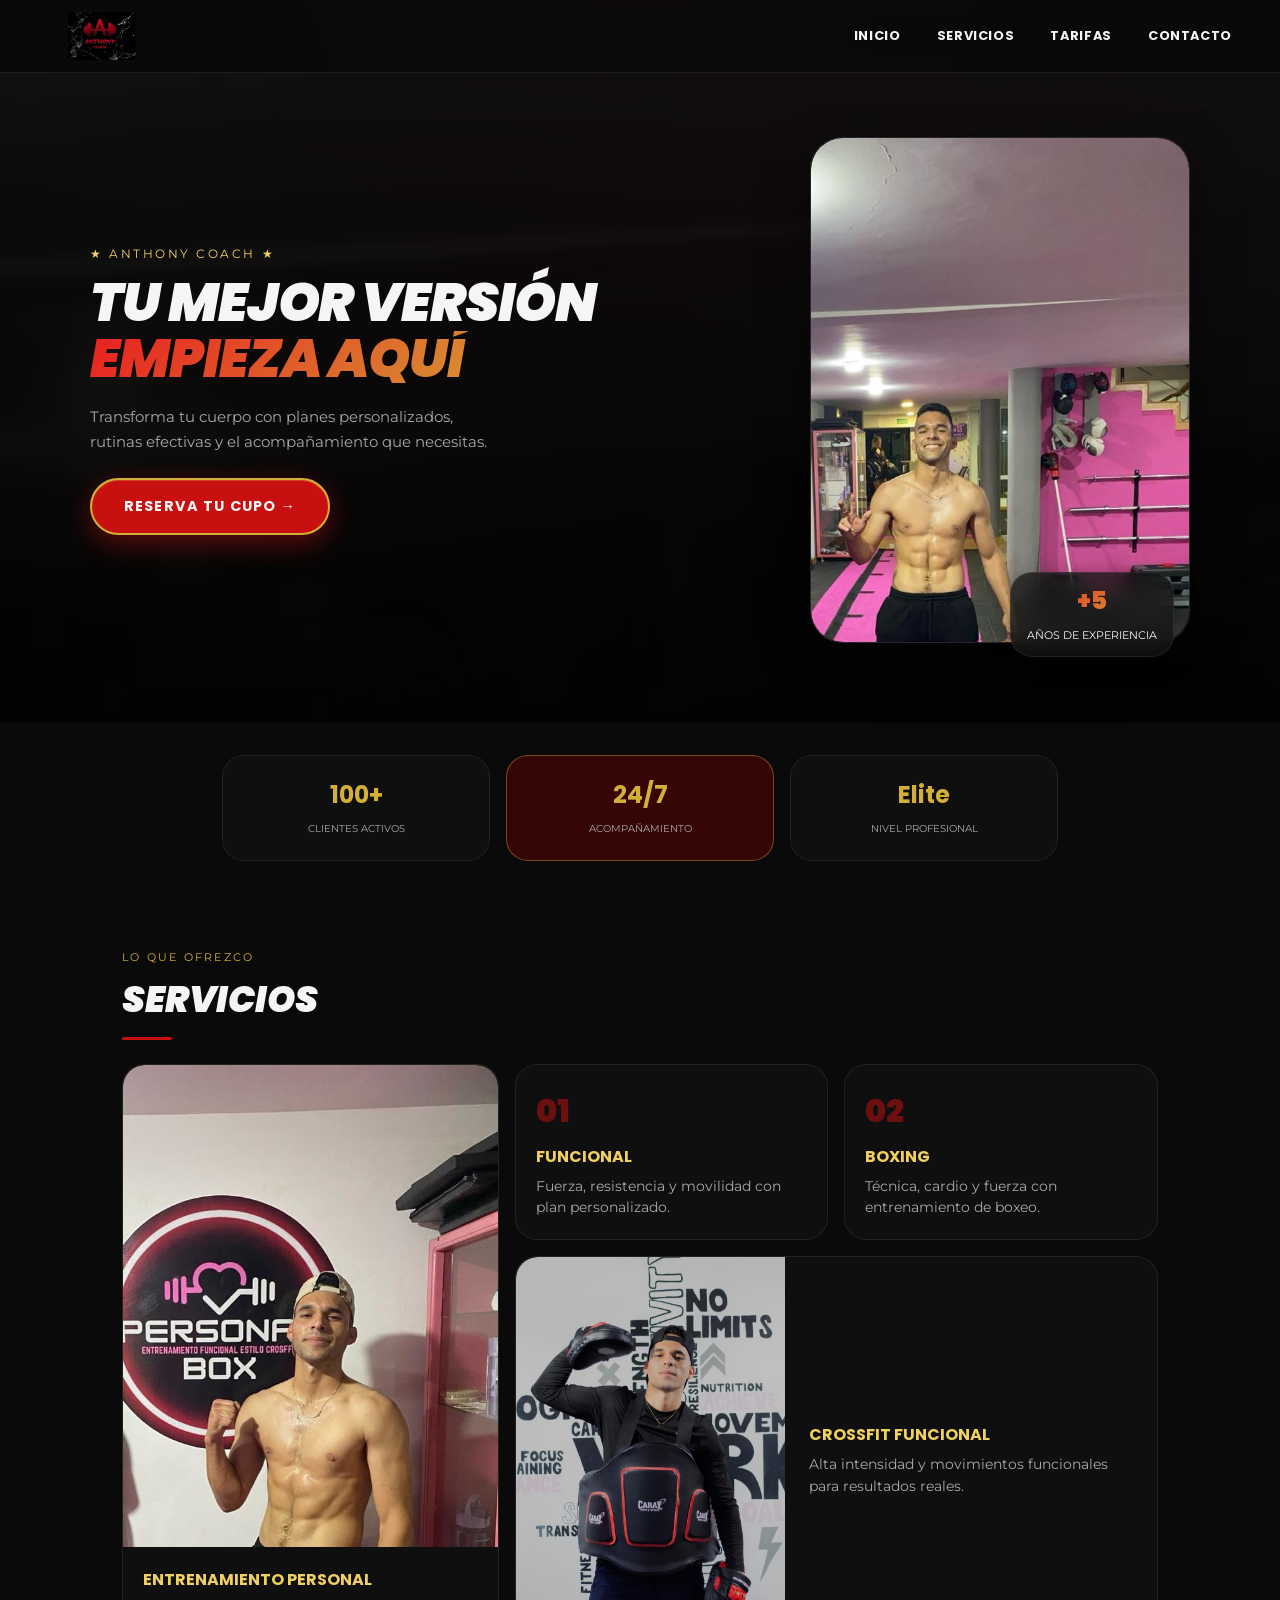
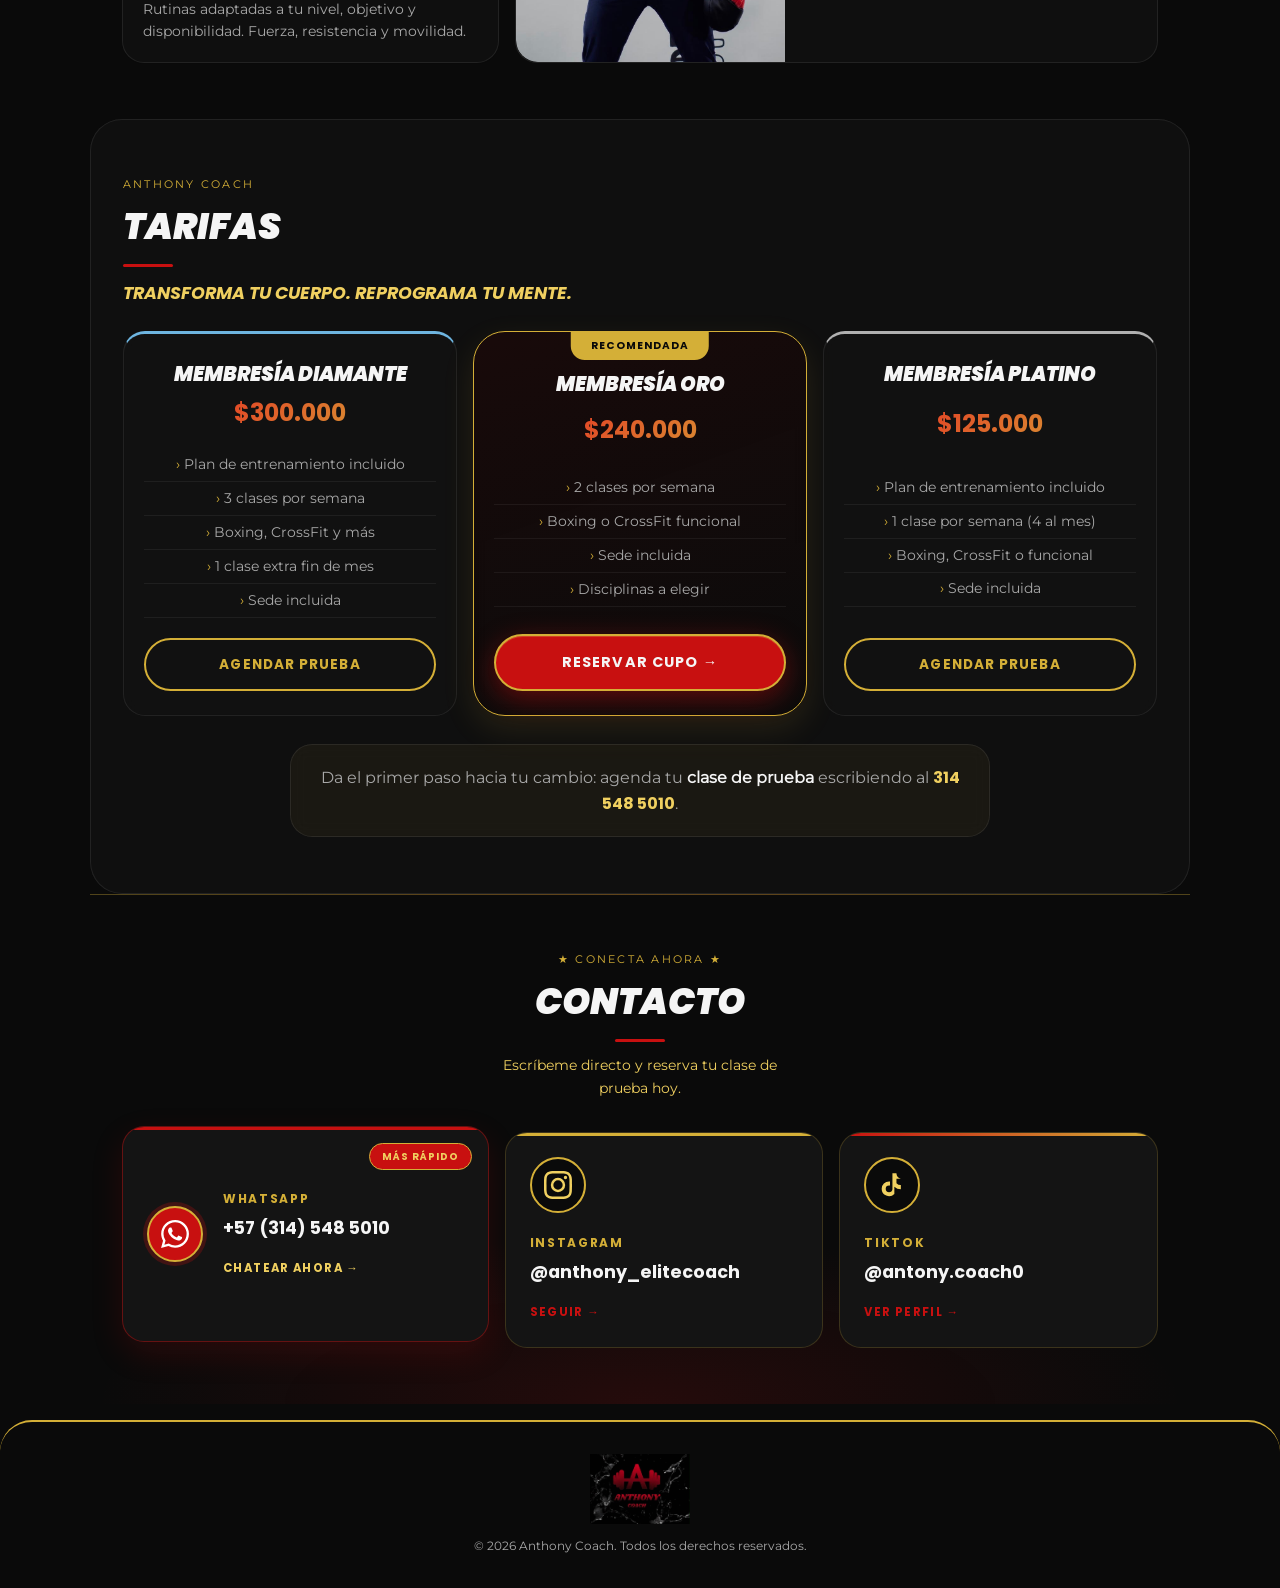
<file: Antony/Antony/index.html>
<!--
  Integrantes del grupo: [Agregar nombres aquí]
-->
<!DOCTYPE html>
<html lang="es">
<head>
  <meta charset="UTF-8">
  <meta name="viewport" content="width=device-width, initial-scale=1.0">
  <title>Anthony Coach | Entrenamiento Personal</title>
  <link rel="stylesheet" href="css/fonts.css">
  <link rel="stylesheet" href="css/styles.css">
  <link rel="stylesheet" href="css/tablet.css">
  <link rel="stylesheet" href="css/mobile.css">
</head>
<body>

  <header class="site-header">
    <a href="#inicio" class="brand">
      <img src="imgs/logo-anthony.jpeg" alt="Anthony Coach" class="brand-logo">
    </a>
    <button class="menu-btn" id="menuBtn" type="button" aria-label="Abrir menú" aria-expanded="false">
      <span></span>
      <span></span>
      <span></span>
    </button>
    <nav class="main-nav" id="mainNav">
      <a href="#inicio">Inicio</a>
      <a href="#servicios">Servicios</a>
      <a href="#planes">Tarifas</a>
      <a href="#contacto">Contacto</a>
    </nav>
  </header>

  <main>

    <section class="hero" id="inicio">
      <div class="hero-bg" aria-hidden="true"></div>
      <div class="hero-wrap">
      <div class="hero-content">
        <p class="hero-tag">★ Anthony Coach ★</p>
        <h1>Tu mejor versión <span>empieza aquí</span></h1>
        <p class="hero-text">Transforma tu cuerpo con planes personalizados, rutinas efectivas y el acompañamiento que necesitas.</p>
        <a class="btn btn-primary btn-reserva" href="https://wa.me/573145485010" target="_blank" rel="noopener">Reserva tu cupo →</a>
      </div>
      <div class="hero-visual">
        <div class="hero-frame">
          <div class="media-crop media-crop--hero">
            <img src="imgs/coach-hero.jpeg" alt="Anthony Coach entrenando" class="hero-img">
          </div>
        </div>
        <div class="hero-badge">
          <strong>+5</strong>
          <span>años de experiencia</span>
        </div>
      </div>
      </div>
    </section>

    <section class="stats">
      <article class="stat-box">
        <strong>100+</strong>
        <span>Clientes activos</span>
      </article>
      <article class="stat-box stat-box--accent">
        <strong>24/7</strong>
        <span>Acompañamiento</span>
      </article>
      <article class="stat-box">
        <strong>Elite</strong>
        <span>Nivel profesional</span>
      </article>
    </section>

    <section class="section" id="servicios">
      <div class="section-head">
        <p class="section-label">Lo que ofrezco</p>
        <h2>Servicios</h2>
      </div>
      <div class="bento-grid">
        <article class="bento-card bento-card--large">
          <div class="media-crop media-crop--gym">
            <img src="imgs/coach-gym.jpeg" alt="Entrenamiento en gimnasio">
          </div>
          <div class="bento-info">
            <h3>Entrenamiento personal</h3>
            <p>Rutinas adaptadas a tu nivel, objetivo y disponibilidad. Fuerza, resistencia y movilidad.</p>
          </div>
        </article>
        <article class="bento-card">
          <div class="bento-icon">01</div>
          <h3>Funcional</h3>
          <p>Fuerza, resistencia y movilidad con plan personalizado.</p>
        </article>
        <article class="bento-card">
          <div class="bento-icon">02</div>
          <h3>Boxing</h3>
          <p>Técnica, cardio y fuerza con entrenamiento de boxeo.</p>
        </article>
        <article class="bento-card bento-card--wide">
          <div class="media-crop media-crop--boxing">
            <img src="imgs/coach-boxing.jpeg" alt="Coach con equipo de boxeo" class="bento-img-side">
          </div>
          <div class="bento-info">
            <h3>CrossFit funcional</h3>
            <p>Alta intensidad y movimientos funcionales para resultados reales.</p>
          </div>
        </article>
      </div>
    </section>

    <section class="section section--dark" id="planes">
      <div class="section-head">
        <p class="section-label">Anthony Coach</p>
        <h2>Tarifas</h2>
        <p class="plans-slogan">Transforma tu cuerpo. Reprograma tu mente.</p>
      </div>
      <div class="plans">
        <article class="plan-card plan-card--platino">
          <h3>Membresía Platino</h3>
          <p class="plan-price">$125.000</p>
          <ul>
            <li>Plan de entrenamiento incluido</li>
            <li>1 clase por semana (4 al mes)</li>
            <li>Boxing, CrossFit o funcional</li>
            <li>Sede incluida</li>
          </ul>
          <a class="btn btn-outline" href="https://wa.me/573145485010" target="_blank" rel="noopener">Agendar prueba</a>
        </article>
        <article class="plan-card plan-card--featured plan-card--oro">
          <p class="plan-tag">Recomendada</p>
          <h3>Membresía Oro</h3>
          <p class="plan-price">$240.000</p>
          <ul>
            <li>2 clases por semana</li>
            <li>Boxing o CrossFit funcional</li>
            <li>Sede incluida</li>
            <li>Disciplinas a elegir</li>
          </ul>
          <a class="btn btn-primary btn-reserva" href="https://wa.me/573145485010" target="_blank" rel="noopener">Reservar cupo →</a>
        </article>
        <article class="plan-card plan-card--diamante">
          <h3>Membresía Diamante</h3>
          <p class="plan-price">$300.000</p>
          <ul>
            <li>Plan de entrenamiento incluido</li>
            <li>3 clases por semana</li>
            <li>Boxing, CrossFit y más</li>
            <li>1 clase extra fin de mes</li>
            <li>Sede incluida</li>
          </ul>
          <a class="btn btn-outline" href="https://wa.me/573145485010" target="_blank" rel="noopener">Agendar prueba</a>
        </article>
      </div>
      <p class="plans-cta">
        Da el primer paso hacia tu cambio: agenda tu <strong>clase de prueba</strong> escribiendo al
        <a href="https://wa.me/573145485010" target="_blank" rel="noopener">314 548 5010</a>.
      </p>
    </section>

    <section class="section section-contact" id="contacto">
      <div class="section-head section-head--center">
        <p class="section-label">★ Conecta ahora ★</p>
        <h2>Contacto</h2>
        <p class="contact-intro">Escríbeme directo y reserva tu clase de prueba hoy.</p>
      </div>
      <div class="contact-grid">
        <a class="contact-card contact-card--whatsapp" href="https://wa.me/573145485010" target="_blank" rel="noopener">
          <span class="contact-chip">Más rápido</span>
          <div class="contact-icon-wrap">
            <img src="imgs/icon-whatsapp.svg" alt="" class="contact-icon-img">
          </div>
          <div class="contact-info">
            <h3>WhatsApp</h3>
            <p class="contact-value">+57 (314) 548 5010</p>
            <span class="contact-link">Chatear ahora →</span>
          </div>
        </a>
        <a class="contact-card contact-card--instagram" href="https://instagram.com/anthony_elitecoach" target="_blank" rel="noopener">
          <div class="contact-icon-wrap">
            <img src="imgs/icon-instagram.svg" alt="" class="contact-icon-img">
          </div>
          <div class="contact-info">
            <h3>Instagram</h3>
            <p class="contact-value">@anthony_elitecoach</p>
            <span class="contact-link">Seguir →</span>
          </div>
        </a>
        <a class="contact-card contact-card--tiktok" href="https://tiktok.com/@antony.coach0" target="_blank" rel="noopener">
          <div class="contact-icon-wrap">
            <img src="imgs/icon-tiktok.svg" alt="" class="contact-icon-img">
          </div>
          <div class="contact-info">
            <h3>TikTok</h3>
            <p class="contact-value">@antony.coach0</p>
            <span class="contact-link">Ver perfil →</span>
          </div>
        </a>
      </div>
    </section>

  </main>

  <footer class="site-footer">
    <img src="imgs/logo-anthony.jpeg" alt="" class="footer-logo" aria-hidden="true">
    <p>&copy; 2026 Anthony Coach. Todos los derechos reservados.</p>
  </footer>

  <a class="float-whatsapp" href="https://wa.me/573145485010" target="_blank" rel="noopener" aria-label="Contactar por WhatsApp">
    <img src="imgs/icon-whatsapp.svg" alt="">
  </a>

  <script src="js/main.js"></script>
</body>
</html>
</file>
<file: Antony/Antony/css/fonts.css>
@font-face {
  font-family: Roboto-Black;
  src: url(../fonts/Roboto-Black.ttf);
}

@font-face {
  font-family: Roboto-BlackItalic;
  src: url(../fonts/Roboto-BlackItalic.ttf);
}

@font-face {
  font-family: Roboto-Bold;
  src: url(../fonts/Roboto-Bold.ttf);
  font-weight: bold;
}

@font-face {
  font-family: Roboto-BoldItalic;
  src: url(../fonts/Roboto-BoldItalic.ttf);
}

@font-face {
  font-family: Roboto-Light;
  src: url(../fonts/Roboto-Light.ttf);
}

@font-face {
  font-family: Roboto-LightItalic;
  src: url(../fonts/Roboto-LightItalic.ttf);
}


@font-face {
  font-family: Montserrat-Italic;
  src: url(../fonts/Montserrat-Italic-VariableFont_wght.ttf);
}

@font-face {
  font-family: Montserrat;
  src: url(../fonts/Montserrat-VariableFont_wght.ttf);
  font-weight: 400;
  font-style: normal;
}

@font-face {
  font-family: Poppins-Black;
  src: url(../fonts/Poppins-Black.ttf);
}

@font-face {
  font-family: Poppins-BlackItalic;
  src: url(../fonts/Poppins-BlackItalic.ttf);
}

@font-face {
  font-family: Poppins-Bold;
  src: url(../fonts/Poppins-Bold.ttf);
}

@font-face {
  font-family: Poppins-BoldItalic;
  src: url(../fonts/Poppins-BoldItalic.ttf);
}
</file>
<file: Antony/Antony/css/styles.css>
/* Mobile-first — estilos base */
:root {
  --black: #0a0a0a;
  --black-soft: #141414;
  --red: #c81010;
  --red-dark: #8b0000;
  --gold: #d4af37;
  --gold-light: #f0d060;
  --white: #f5f5f5;
  --gray: #a8a8a8;
  --gray-dark: #6b6b6b;
  --border: rgba(212, 175, 55, 0.22);
  --glass: rgba(18, 18, 18, 0.72);
  --glass-border: rgba(255, 255, 255, 0.08);
  --accent-gradient: linear-gradient(135deg, #e82020 0%, #d4af37 100%);
  --radius-sm: 14px;
  --radius-md: 22px;
  --radius-lg: 32px;
  --radius-pill: 999px;
}

*,
*::before,
*::after {
  box-sizing: border-box;
  margin: 0;
  padding: 0;
}

html {
  scroll-behavior: auto;
}

body {
  font-family: Montserrat, sans-serif;
  background:
    radial-gradient(ellipse 80% 50% at 50% -10%, rgba(200, 16, 16, 0.12) 0%, transparent 50%),
    var(--black);
  color: var(--white);
  line-height: 1.6;
  overflow-x: hidden;
}

img {
  max-width: 100%;
  height: auto;
  display: block;
}

a {
  color: inherit;
  text-decoration: none;
}

ul {
  list-style: none;
}

/* Header */
.site-header {
  position: sticky;
  top: 0;
  z-index: 100;
  display: flex;
  align-items: center;
  justify-content: space-between;
  padding: 0.75rem 1rem;
  background: rgba(10, 10, 10, 0.75);
  backdrop-filter: blur(14px);
  -webkit-backdrop-filter: blur(14px);
  border-bottom: 1px solid var(--glass-border);
}

.brand-logo {
  width: 110px;
  height: auto;
  max-height: 48px;
  object-fit: contain;
}

.menu-btn {
  display: flex;
  flex-direction: column;
  gap: 5px;
  background: none;
  border: 1px solid var(--gold);
  border-radius: var(--radius-pill);
  padding: 8px 12px;
  cursor: pointer;
}

.menu-btn span {
  display: block;
  width: 22px;
  height: 2px;
  background: var(--gold);
}

.main-nav {
  display: none;
  position: absolute;
  top: calc(100% + 8px);
  left: 0.75rem;
  right: 0.75rem;
  flex-direction: column;
  background: var(--glass);
  backdrop-filter: blur(16px);
  -webkit-backdrop-filter: blur(16px);
  border: 1px solid var(--glass-border);
  border-radius: var(--radius-md);
  overflow: hidden;
}

.main-nav.is-open {
  display: flex;
}

.main-nav a {
  padding: 1rem 1.25rem;
  font-family: Poppins-Bold, sans-serif;
  font-size: 0.9rem;
  text-transform: uppercase;
  letter-spacing: 0.05em;
  border-bottom: 1px solid var(--border);
}

.main-nav a:hover,
.main-nav a:focus {
  background: var(--red-dark);
  color: var(--gold-light);
}

/* Botones */
.btn {
  display: inline-block;
  padding: 0.85rem 1.75rem;
  font-family: Poppins-Bold, sans-serif;
  font-size: 0.85rem;
  text-transform: uppercase;
  letter-spacing: 0.08em;
  text-align: center;
  border: 2px solid transparent;
  border-radius: var(--radius-pill);
  cursor: pointer;
}

.btn-primary {
  background: var(--red);
  color: var(--gold-light);
  border: 2px solid var(--gold);
  box-shadow: 0 8px 24px rgba(200, 16, 16, 0.4);
}

.btn-primary:hover {
  background: var(--black);
  color: var(--gold-light);
  border-color: var(--gold);
  box-shadow: 0 8px 24px rgba(212, 175, 55, 0.25);
}

.btn-reserva {
  background: var(--red);
  color: var(--white);
  border: 2px solid var(--gold);
  font-size: 0.9rem;
  padding: 0.95rem 2rem;
  box-shadow:
    0 8px 28px rgba(200, 16, 16, 0.45),
    inset 0 1px 0 rgba(240, 208, 96, 0.25);
}

.btn-reserva:hover {
  background: var(--black);
  color: var(--gold-light);
  border-color: var(--gold);
}

.btn-outline {
  background: transparent;
  color: var(--gold);
  border-color: var(--gold);
}

.btn-outline:hover {
  background: var(--gold);
  color: var(--black);
}

/* Hero */
.hero {
  position: relative;
  display: flex;
  flex-direction: column;
  min-height: 88vh;
  padding: 2rem 1rem 2.5rem;
  overflow: hidden;
  isolation: isolate;
}

.hero-bg {
  position: absolute;
  inset: 0;
  z-index: 0;
  background:
    url("../imgs/coach-hero.jpeg") center 20% / cover no-repeat;
  filter: blur(6px) brightness(0.35);
  transform: scale(1.08);
}

.hero-bg::after {
  content: "";
  position: absolute;
  inset: 0;
  background:
    linear-gradient(180deg, rgba(10, 10, 10, 0.55) 0%, rgba(10, 10, 10, 0.92) 70%, var(--black) 100%),
    radial-gradient(ellipse 70% 50% at 50% 30%, rgba(200, 16, 16, 0.18) 0%, transparent 60%);
}

.hero-wrap {
  position: relative;
  z-index: 1;
  display: flex;
  flex-direction: column;
  gap: 1.75rem;
  width: 100%;
  margin-top: auto;
}

/* Recorte de imágenes */
.media-crop {
  overflow: hidden;
  width: 100%;
  position: relative;
}

.media-crop img {
  width: 100%;
  height: 100%;
  object-fit: cover;
  display: block;
}

.media-crop--hero {
  aspect-ratio: 3 / 4;
  border-radius: var(--radius-lg);
}

.media-crop--hero img {
  object-position: 50% 6%;
}

.media-crop--gym {
  aspect-ratio: 4 / 5;
  border-radius: var(--radius-md) var(--radius-md) 0 0;
}

.media-crop--gym img {
  object-position: 48% 18%;
}

.media-crop--boxing {
  aspect-ratio: 5 / 4;
  border-radius: var(--radius-md) var(--radius-md) 0 0;
}

.media-crop--boxing img {
  object-position: 50% 12%;
}

.hero-tag {
  font-size: 0.72rem;
  text-transform: uppercase;
  letter-spacing: 0.22em;
  color: var(--gold-light);
  margin-bottom: 0.75rem;
}

.hero-content {
  text-align: center;
  display: flex;
  flex-direction: column;
  align-items: center;
}

.hero h1 {
  font-family: Poppins-BlackItalic, sans-serif;
  font-size: 2.15rem;
  line-height: 1.05;
  text-transform: uppercase;
  margin-bottom: 1rem;
  letter-spacing: -0.02em;
}

.hero h1 span {
  display: block;
  background: var(--accent-gradient);
  -webkit-background-clip: text;
  background-clip: text;
  color: transparent;
}

.hero-text {
  font-size: 0.95rem;
  color: var(--gray);
  margin-bottom: 1.5rem;
  max-width: 34ch;
  font-weight: 300;
  line-height: 1.65;
}

.hero-visual {
  position: relative;
  width: 100%;
}

.hero-frame {
  border: 1px solid var(--glass-border);
  border-radius: var(--radius-lg);
  overflow: hidden;
  background: var(--black-soft);
  box-shadow: 0 20px 50px rgba(0, 0, 0, 0.5);
}

.hero-img {
  width: 100%;
  height: 100%;
  object-fit: cover;
  object-position: 50% 6%;
}

.hero-badge {
  position: absolute;
  bottom: -14px;
  right: 16px;
  background: var(--glass);
  backdrop-filter: blur(12px);
  -webkit-backdrop-filter: blur(12px);
  border: 1px solid var(--glass-border);
  border-radius: var(--radius-md);
  padding: 0.6rem 1rem;
  text-align: center;
  min-width: 100px;
  box-shadow: 0 8px 24px rgba(0, 0, 0, 0.4);
}

.hero-badge strong {
  display: block;
  font-family: Poppins-Black, sans-serif;
  font-size: 1.5rem;
  background: var(--accent-gradient);
  -webkit-background-clip: text;
  background-clip: text;
  color: transparent;
}

.hero-badge span {
  font-size: 0.7rem;
  text-transform: uppercase;
}

/* Stats */
.stats {
  display: grid;
  grid-template-columns: repeat(3, 1fr);
  gap: 0.5rem;
  padding: 1.5rem 1rem;
  margin-top: -0.5rem;
}

.stat-box {
  background: var(--glass);
  backdrop-filter: blur(10px);
  -webkit-backdrop-filter: blur(10px);
  border: 1px solid var(--glass-border);
  border-radius: var(--radius-md);
  padding: 0.85rem 0.5rem;
  text-align: center;
}

.stat-box strong {
  display: block;
  font-family: Poppins-Bold, sans-serif;
  font-size: 1.1rem;
  color: var(--gold);
}

.stat-box span {
  font-size: 0.65rem;
  text-transform: uppercase;
  color: var(--gray);
}

.stat-box--accent {
  background: rgba(139, 0, 0, 0.35);
  border-color: rgba(212, 175, 55, 0.4);
}

/* Secciones */
.section {
  padding: 2.5rem 1rem;
}

.section--dark {
  background: var(--glass);
  backdrop-filter: blur(12px);
  -webkit-backdrop-filter: blur(12px);
  border: 1px solid var(--glass-border);
  border-radius: var(--radius-lg);
  margin: 0 0.5rem;
}

.section-head {
  margin-bottom: 1.5rem;
}

.section-label {
  font-size: 0.7rem;
  text-transform: uppercase;
  letter-spacing: 0.2em;
  color: var(--gold);
  margin-bottom: 0.25rem;
}

.section-head h2 {
  font-family: Poppins-BlackItalic, sans-serif;
  font-size: 1.75rem;
  text-transform: uppercase;
  color: var(--white);
}

.section-head h2::after {
  content: "";
  display: block;
  width: 50px;
  height: 3px;
  background: var(--red);
  margin-top: 0.5rem;
  border-radius: var(--radius-pill);
}

/* Bento grid */
.bento-grid {
  display: grid;
  grid-template-columns: 1fr;
  gap: 0.75rem;
}

.bento-card {
  background: var(--glass);
  backdrop-filter: blur(10px);
  -webkit-backdrop-filter: blur(10px);
  border: 1px solid var(--glass-border);
  border-radius: var(--radius-md);
  padding: 1.25rem;
  position: relative;
  overflow: hidden;
}

.bento-card--large {
  padding: 0;
}

.bento-card--large .bento-info {
  padding: 1.25rem;
}

.bento-card--large .media-crop--gym {
  border-radius: var(--radius-md) var(--radius-md) 0 0;
}

.bento-card--wide {
  padding: 0;
}

.bento-card--wide .bento-info {
  padding: 1.25rem;
}

.bento-card--wide .media-crop--boxing {
  border-radius: var(--radius-md) var(--radius-md) 0 0;
}

.bento-card--large img,
.bento-card--wide .bento-img-side {
  margin-bottom: 0;
  border-bottom: none;
}

.bento-icon {
  font-family: Poppins-Black, sans-serif;
  font-size: 2rem;
  color: var(--red);
  opacity: 0.5;
  margin-bottom: 0.5rem;
}

.bento-card h3 {
  font-family: Poppins-Bold, sans-serif;
  font-size: 1rem;
  text-transform: uppercase;
  margin-bottom: 0.4rem;
  color: var(--gold-light);
}

.bento-card p {
  font-size: 0.85rem;
  color: var(--gray);
}

/* Planes */
.plans-slogan {
  font-family: Poppins-BoldItalic, sans-serif;
  font-size: 0.95rem;
  text-transform: uppercase;
  color: var(--gold-light);
  margin-top: 0.75rem;
  max-width: 28ch;
}

.plans {
  display: flex;
  flex-direction: column;
  gap: 1rem;
}

.plan-card {
  background: var(--glass);
  backdrop-filter: blur(10px);
  -webkit-backdrop-filter: blur(10px);
  border: 1px solid var(--glass-border);
  border-radius: var(--radius-md);
  padding: 1.5rem 1.25rem;
  text-align: center;
}

.plan-card--featured {
  border: 1px solid rgba(212, 175, 55, 0.45);
  background: linear-gradient(160deg, rgba(26, 10, 10, 0.9) 0%, rgba(10, 10, 10, 0.85) 100%);
  position: relative;
  border-radius: var(--radius-lg);
  padding-top: 2.25rem;
  box-shadow: 0 16px 40px rgba(212, 175, 55, 0.1);
}

.plan-tag {
  position: absolute;
  top: 0;
  left: 50%;
  transform: translateX(-50%);
  background: var(--gold);
  color: var(--black);
  font-family: Poppins-Bold, sans-serif;
  font-size: 0.65rem;
  text-transform: uppercase;
  padding: 0.35rem 1.25rem;
  letter-spacing: 0.1em;
  border-radius: 0 0 var(--radius-sm) var(--radius-sm);
}

.plan-card h3 {
  font-family: Poppins-BlackItalic, sans-serif;
  font-size: 1.25rem;
  text-transform: uppercase;
  margin-bottom: 0.25rem;
}

.plan-price {
  font-size: 1.5rem;
  background: var(--accent-gradient);
  -webkit-background-clip: text;
  background-clip: text;
  color: transparent;
  font-family: Poppins-Bold, sans-serif;
  margin-bottom: 1rem;
}

.plan-card ul {
  margin-bottom: 1.25rem;
}

.plan-card li {
  font-size: 0.85rem;
  color: var(--gray);
  padding: 0.35rem 0;
  border-bottom: 1px solid rgba(255, 255, 255, 0.06);
}

.plan-card--oro {
  border-color: var(--gold);
}

.plan-card--diamante {
  border-top: 3px solid #6eb5e0;
}

.plan-card--platino {
  border-top: 3px solid #b0b0b0;
}

.plan-card li::before {
  content: "› ";
  color: var(--gold);
}

.plans-cta {
  margin-top: 1.75rem;
  padding: 1.25rem;
  text-align: center;
  font-size: 0.9rem;
  color: var(--gray);
  border: 1px solid var(--glass-border);
  border-radius: var(--radius-md);
  background: rgba(212, 175, 55, 0.05);
  backdrop-filter: blur(8px);
  -webkit-backdrop-filter: blur(8px);
}

.plans-cta strong {
  color: var(--white);
}

.plans-cta a {
  color: var(--gold-light);
  font-family: Poppins-Bold, sans-serif;
}

.plans-cta a:hover {
  color: var(--red);
}

/* Contacto */
.section-contact {
  position: relative;
  background:
    radial-gradient(ellipse 90% 60% at 50% 100%, rgba(200, 16, 16, 0.14) 0%, transparent 55%),
    var(--black);
  border-top: 1px solid rgba(212, 175, 55, 0.35);
  padding-top: 3rem;
  padding-bottom: 3rem;
}

.section-head--center {
  text-align: center;
  margin-bottom: 2rem;
}

.section-head--center h2::after {
  margin-left: auto;
  margin-right: auto;
}

.contact-intro {
  margin-top: 0.75rem;
  font-size: 0.9rem;
  color: var(--gold-light);
  max-width: 32ch;
  margin-left: auto;
  margin-right: auto;
  line-height: 1.6;
}

.contact-grid {
  display: flex;
  flex-direction: column;
  gap: 1rem;
}

.contact-card {
  position: relative;
  display: flex;
  flex-direction: row;
  align-items: center;
  gap: 1.25rem;
  padding: 1.5rem;
  background: var(--black-soft);
  border: 1px solid rgba(212, 175, 55, 0.2);
  border-radius: var(--radius-md);
  overflow: hidden;
}

.contact-card::before {
  content: "";
  position: absolute;
  top: 0;
  left: 0;
  right: 0;
  height: 3px;
  background: var(--gold);
}

.contact-card:hover {
  border-color: rgba(212, 175, 55, 0.55);
  background: #111111;
}

.contact-card--whatsapp {
  border-color: rgba(200, 16, 16, 0.45);
  box-shadow: 0 12px 32px rgba(200, 16, 16, 0.15);
}

.contact-card--whatsapp::before {
  background: var(--red);
}

.contact-card--whatsapp:hover {
  border-color: var(--gold);
  box-shadow: 0 14px 36px rgba(212, 175, 55, 0.12);
}

.contact-card--instagram::before {
  background: var(--gold);
}

.contact-card--tiktok::before {
  background: linear-gradient(90deg, var(--red) 0%, var(--gold) 100%);
}

.contact-chip {
  position: absolute;
  top: 1rem;
  right: 1rem;
  padding: 0.3rem 0.75rem;
  background: var(--red);
  color: var(--gold-light);
  font-family: Poppins-Bold, sans-serif;
  font-size: 0.62rem;
  text-transform: uppercase;
  letter-spacing: 0.1em;
  border-radius: var(--radius-pill);
  border: 1px solid var(--gold);
}

.contact-icon-wrap {
  display: flex;
  align-items: center;
  justify-content: center;
  width: 56px;
  height: 56px;
  border-radius: 50%;
  border: 2px solid var(--gold);
  background: var(--black);
  flex-shrink: 0;
}

.contact-card--whatsapp .contact-icon-wrap {
  background: var(--red);
  border-color: var(--gold);
  box-shadow: 0 0 0 4px rgba(200, 16, 16, 0.25);
}

.contact-icon-img {
  width: 28px;
  height: 28px;
  display: block;
  object-fit: contain;
}

.contact-card--instagram .contact-icon-wrap,
.contact-card--tiktok .contact-icon-wrap {
  background: var(--black);
  border-color: var(--gold);
}

.contact-info {
  width: 100%;
}

.contact-card h3 {
  font-family: Poppins-Bold, sans-serif;
  font-size: 0.75rem;
  text-transform: uppercase;
  letter-spacing: 0.14em;
  color: var(--gold);
  margin-bottom: 0.35rem;
}

.contact-value {
  font-family: Poppins-Bold, sans-serif;
  font-size: 1.05rem;
  color: var(--white);
  margin-bottom: 0.75rem;
  word-break: break-word;
}

.contact-link {
  display: inline-block;
  font-family: Poppins-Bold, sans-serif;
  font-size: 0.72rem;
  text-transform: uppercase;
  letter-spacing: 0.12em;
  color: var(--red);
}

.contact-card--whatsapp .contact-link {
  color: var(--gold-light);
}

.contact-card:hover .contact-link {
  color: var(--gold-light);
}

.contact-card--whatsapp:hover .contact-link {
  color: var(--white);
}

/* Footer */
.site-footer {
  text-align: center;
  padding: 2rem 1rem 5rem;
  border-top: 2px solid var(--gold);
  background: var(--black);
  border-radius: var(--radius-lg) var(--radius-lg) 0 0;
  margin-top: 1rem;
}

.footer-logo {
  width: 120px;
  max-height: 70px;
  object-fit: contain;
  margin: 0 auto 0.75rem;
  opacity: 0.9;
}

.site-footer p {
  font-size: 0.75rem;
  color: var(--gray);
}

/* WhatsApp flotante */
.float-whatsapp {
  position: fixed;
  bottom: 1rem;
  right: 1rem;
  z-index: 200;
  display: flex;
  align-items: center;
  justify-content: center;
  width: 52px;
  height: 52px;
  background: var(--red);
  border: 2px solid var(--gold);
  border-radius: 50%;
  box-shadow: 0 8px 24px rgba(200, 16, 16, 0.45);
}

.float-whatsapp img {
  width: 26px;
  height: 26px;
  display: block;
}

.float-whatsapp:hover {
  background: var(--black);
  border-color: var(--gold);
}
</file>
<file: Antony/Antony/css/tablet.css>
/* Tablet y escritorio */
@media screen and (min-width: 768px) {

  .site-header {
    padding: 0.75rem 2rem;
  }

  .menu-btn {
    display: none;
  }

  .main-nav {
    display: flex;
    position: static;
    flex-direction: row;
    background: none;
    border: none;
    gap: 0.25rem;
  }

  .main-nav a {
    padding: 0.5rem 1rem;
    border: none;
    font-size: 0.8rem;
  }

  .main-nav a:hover,
  .main-nav a:focus {
    color: var(--gold-light);
    background: none;
  }

  .brand-logo {
    width: 140px;
  }

  .hero {
    min-height: auto;
    padding: 4rem 2rem 5rem;
  }

  .hero-bg {
    filter: blur(4px) brightness(0.28);
  }

  .hero-wrap {
    flex-direction: row;
    align-items: center;
    gap: 3rem;
    max-width: 1100px;
    margin: 0 auto;
  }

  .hero-content {
    flex: 1;
    text-align: left;
    align-items: flex-start;
  }

  .hero h1 {
    font-size: 2.85rem;
  }

  .hero-text {
    max-width: 40ch;
  }

  .hero-visual {
    flex: 1;
    max-width: 380px;
  }

  .media-crop--hero {
    aspect-ratio: 3 / 4;
  }

  .media-crop--hero img {
    object-position: 50% 5%;
  }

  .stats {
    max-width: 900px;
    margin: 0 auto;
    padding: 2rem;
    gap: 1rem;
  }

  .stat-box {
    padding: 1.25rem;
  }

  .stat-box strong {
    font-size: 1.5rem;
  }

  .section {
    padding: 3.5rem 2rem;
    max-width: 1100px;
    margin: 0 auto;
  }

  .bento-grid {
    grid-template-columns: repeat(2, 1fr);
    grid-template-rows: auto auto auto;
    gap: 1rem;
  }

  .bento-card--large {
    grid-row: span 2;
  }

  .bento-card--large .media-crop--gym {
    flex: 1;
    min-height: 260px;
    border-radius: var(--radius-md) var(--radius-md) 0 0;
  }

  .bento-card--large .media-crop--gym img {
    object-position: 42% 15%;
  }

  .bento-card--large {
    display: flex;
    flex-direction: column;
    padding: 0;
  }

  .bento-card--large .bento-info {
    padding: 1.25rem;
  }

  .bento-card--wide {
    grid-column: span 2;
    display: flex;
    flex-direction: row;
    align-items: stretch;
    gap: 0;
    padding: 0;
    overflow: hidden;
  }

  .bento-card--wide .media-crop--boxing {
    width: 42%;
    flex-shrink: 0;
    aspect-ratio: auto;
    height: auto;
    min-height: 220px;
    border-radius: var(--radius-md) 0 0 var(--radius-md);
  }

  .bento-card--wide .media-crop--boxing img {
    object-position: 48% 8%;
  }

  .bento-card--wide .bento-info {
    padding: 1.5rem;
    display: flex;
    flex-direction: column;
    justify-content: center;
  }

  .section--dark {
    margin: 0 auto;
    border-radius: var(--radius-lg);
  }

  .plans {
    flex-direction: row;
    align-items: stretch;
    gap: 1rem;
  }

  .plan-card--platino {
    order: 3;
  }

  .plan-card--oro {
    order: 2;
  }

  .plan-card--diamante {
    order: 1;
  }

  .plan-card {
    flex: 1;
    display: flex;
    flex-direction: column;
    justify-content: space-between;
  }

  .plan-card--featured {
    box-shadow: 0 12px 32px rgba(212, 175, 55, 0.12);
  }

  .plans-slogan {
    max-width: none;
    font-size: 1.1rem;
  }

  .plans-cta {
    max-width: 700px;
    margin-left: auto;
    margin-right: auto;
    font-size: 1rem;
  }

  .contact-grid {
    display: grid;
    grid-template-columns: 1.15fr 1fr 1fr;
    gap: 1rem;
    align-items: stretch;
  }

  .contact-card {
    flex-direction: column;
    align-items: flex-start;
    min-height: 200px;
    justify-content: flex-start;
  }

  .contact-card--whatsapp {
    flex-direction: row;
    align-items: center;
    min-height: auto;
  }

  .contact-card--whatsapp {
    transform: translateY(-6px);
  }

  .contact-value {
    font-size: 1.1rem;
  }

  .site-footer {
    padding-bottom: 2rem;
  }

  .float-whatsapp {
    display: none;
  }
}

@media screen and (min-width: 1024px) {

  .hero h1 {
    font-size: 3.35rem;
  }

  .section-head h2 {
    font-size: 2.25rem;
  }

  .bento-grid {
    grid-template-columns: 1.2fr 1fr 1fr;
    grid-template-rows: auto auto;
  }

  .bento-card--large {
    grid-row: span 2;
  }

  .bento-card--wide {
    grid-column: span 2;
  }
}
</file>
<file: Antony/Antony/css/mobile.css>
/* Mobile — ajustes para pantallas pequeñas */
@media screen and (max-width: 480px) {

  .hero h1 {
    font-size: 1.85rem;
  }

  .hero {
    min-height: 92vh;
    padding-top: 2.5rem;
  }

  .hero-frame {
    min-height: auto;
  }

  .media-crop--hero {
    aspect-ratio: 3 / 4;
  }

  .media-crop--boxing {
    aspect-ratio: 4 / 5;
  }

  .media-crop--boxing img {
    object-position: 50% 10%;
  }

  .stats {
    gap: 0.35rem;
  }

  .stat-box strong {
    font-size: 0.95rem;
  }

  .stat-box span {
    font-size: 0.58rem;
  }

  .bento-card--wide {
    display: flex;
    flex-direction: column;
  }

  .plan-card--featured,
  .plan-card--oro {
    order: -1;
  }

  .plans-slogan {
    font-size: 0.85rem;
  }

  .plans-cta {
    font-size: 0.82rem;
    padding: 1rem;
  }

  .contact-card {
    padding: 1.25rem;
    gap: 1rem;
  }

  .contact-icon-wrap {
    width: 50px;
    height: 50px;
  }

  .contact-icon-img {
    width: 24px;
    height: 24px;
  }

  .contact-intro {
    font-size: 0.85rem;
  }

  .float-whatsapp {
    bottom: 0.75rem;
    right: 0.75rem;
    width: 48px;
    height: 48px;
  }
}

@media screen and (max-width: 360px) {

  .brand-logo {
    width: 90px;
  }

  .hero h1 {
    font-size: 1.5rem;
  }

  .stats {
    grid-template-columns: 1fr;
  }

  .stat-box {
    display: flex;
    align-items: center;
    justify-content: space-between;
    text-align: left;
    padding: 0.75rem 1rem;
  }

  .stat-box strong,
  .stat-box span {
    display: inline;
    font-size: 0.85rem;
  }
}
</file>
